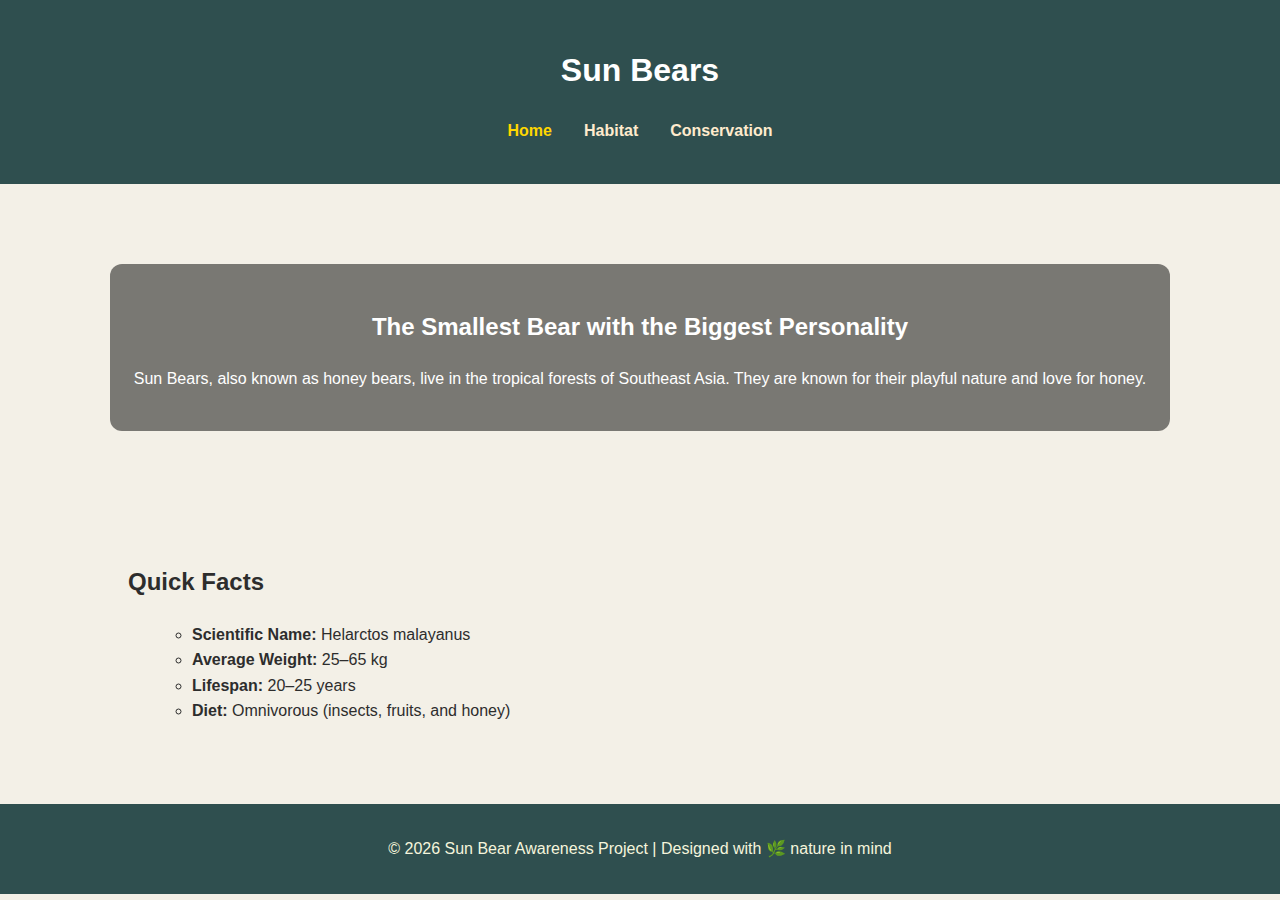
<file: index.html>
<!DOCTYPE html>
<html lang="en">
<head>
  <meta charset="UTF-8">
  <meta name="viewport" content="width=device-width, initial-scale=1.0">
  <title>Sun Bears – The Honey-Loving Forest Dwellers</title>
  <link rel="stylesheet" href="css/style.css">
</head>
<body>
  <header>
    <h1>Sun Bears</h1>
    <nav>
      <ul>
        <li><a href="index.html" class="active">Home</a></li>
        <li><a href="habitat.html">Habitat</a></li>
        <li><a href="conservation.html">Conservation</a></li>
      </ul>
    </nav>
  </header>

  <section class="hero">
    <div class="hero-content">
      <h2>The Smallest Bear with the Biggest Personality</h2>
      <p>Sun Bears, also known as honey bears, live in the tropical forests of Southeast Asia. They are known for their playful nature and love for honey.</p>
    </div>
  </section>

  <section class="facts">
    <h2>Quick Facts</h2>
    <ul>
      <li><strong>Scientific Name:</strong> Helarctos malayanus</li>
      <li><strong>Average Weight:</strong> 25–65 kg</li>
      <li><strong>Lifespan:</strong> 20–25 years</li>
      <li><strong>Diet:</strong> Omnivorous (insects, fruits, and honey)</li>
    </ul>
  </section>

  <footer>
    <p>© 2026 Sun Bear Awareness Project | Designed with 🌿 nature in mind</p>
  </footer>
</body>
</html>
</file>
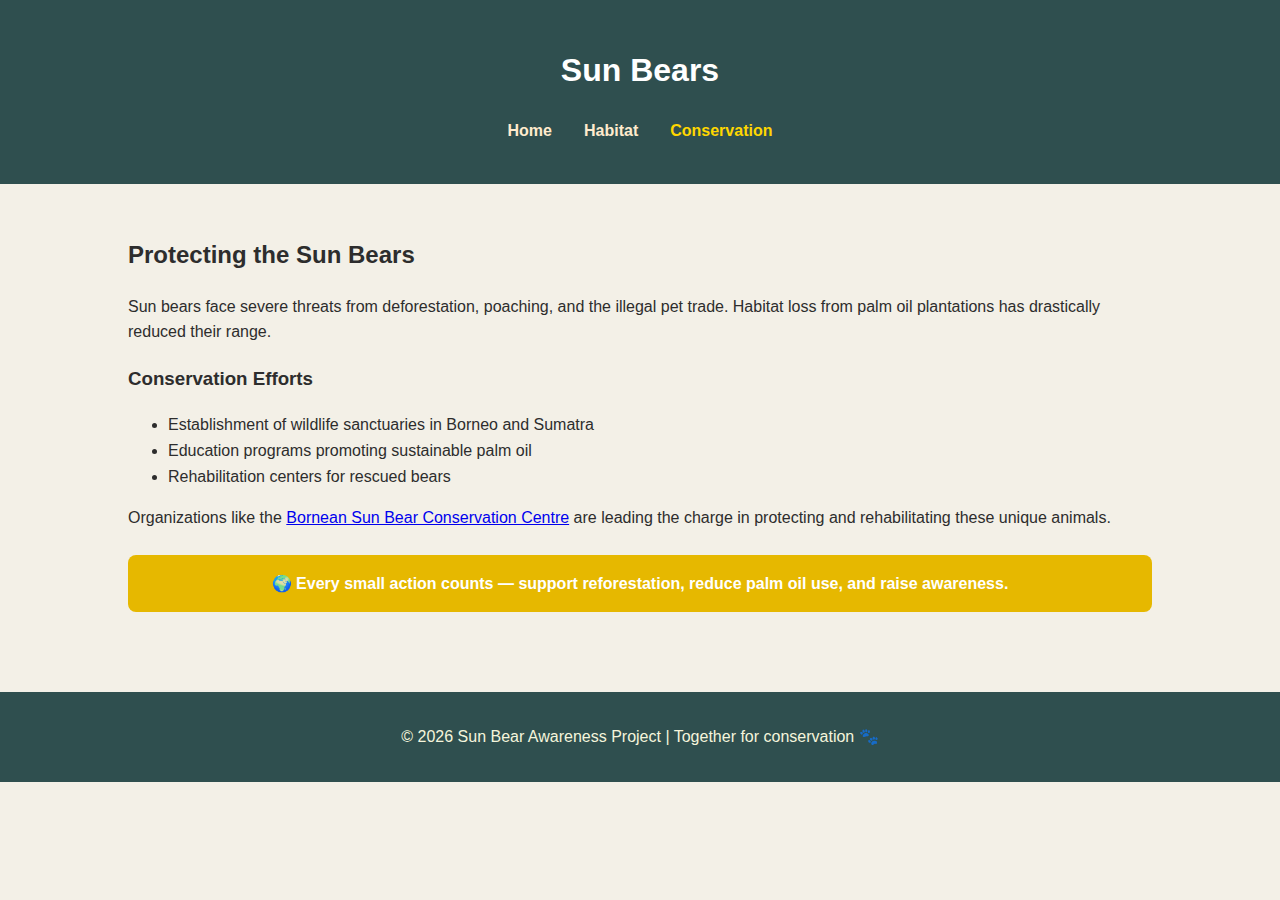
<file: conservation.html>
<!DOCTYPE html>
<html lang="en">
<head>
  <meta charset="UTF-8">
  <meta name="viewport" content="width=device-width, initial-scale=1.0">
  <title>Sun Bear Conservation</title>
  <link rel="stylesheet" href="css/style.css">
</head>
<body>
  <header>
    <h1>Sun Bears</h1>
    <nav>
      <ul>
        <li><a href="index.html">Home</a></li>
        <li><a href="habitat.html">Habitat</a></li>
        <li><a href="conservation.html" class="active">Conservation</a></li>
      </ul>
    </nav>
  </header>

  <section class="content">
    <h2>Protecting the Sun Bears</h2>
    <p>Sun bears face severe threats from deforestation, poaching, and the illegal pet trade. Habitat loss from palm oil plantations has drastically reduced their range.</p>

    <h3>Conservation Efforts</h3>
    <ul>
      <li>Establishment of wildlife sanctuaries in Borneo and Sumatra</li>
      <li>Education programs promoting sustainable palm oil</li>
      <li>Rehabilitation centers for rescued bears</li>
    </ul>

    <p>Organizations like the <a href="https://www.bsbcc.org.my/" target="_blank">Bornean Sun Bear Conservation Centre</a> are leading the charge in protecting and rehabilitating these unique animals.</p>

    <p class="cta">🌍 Every small action counts — support reforestation, reduce palm oil use, and raise awareness.</p>
  </section>

  <footer>
    <p>© 2026 Sun Bear Awareness Project | Together for conservation 🐾</p>
  </footer>
</body>
</html>
</file>
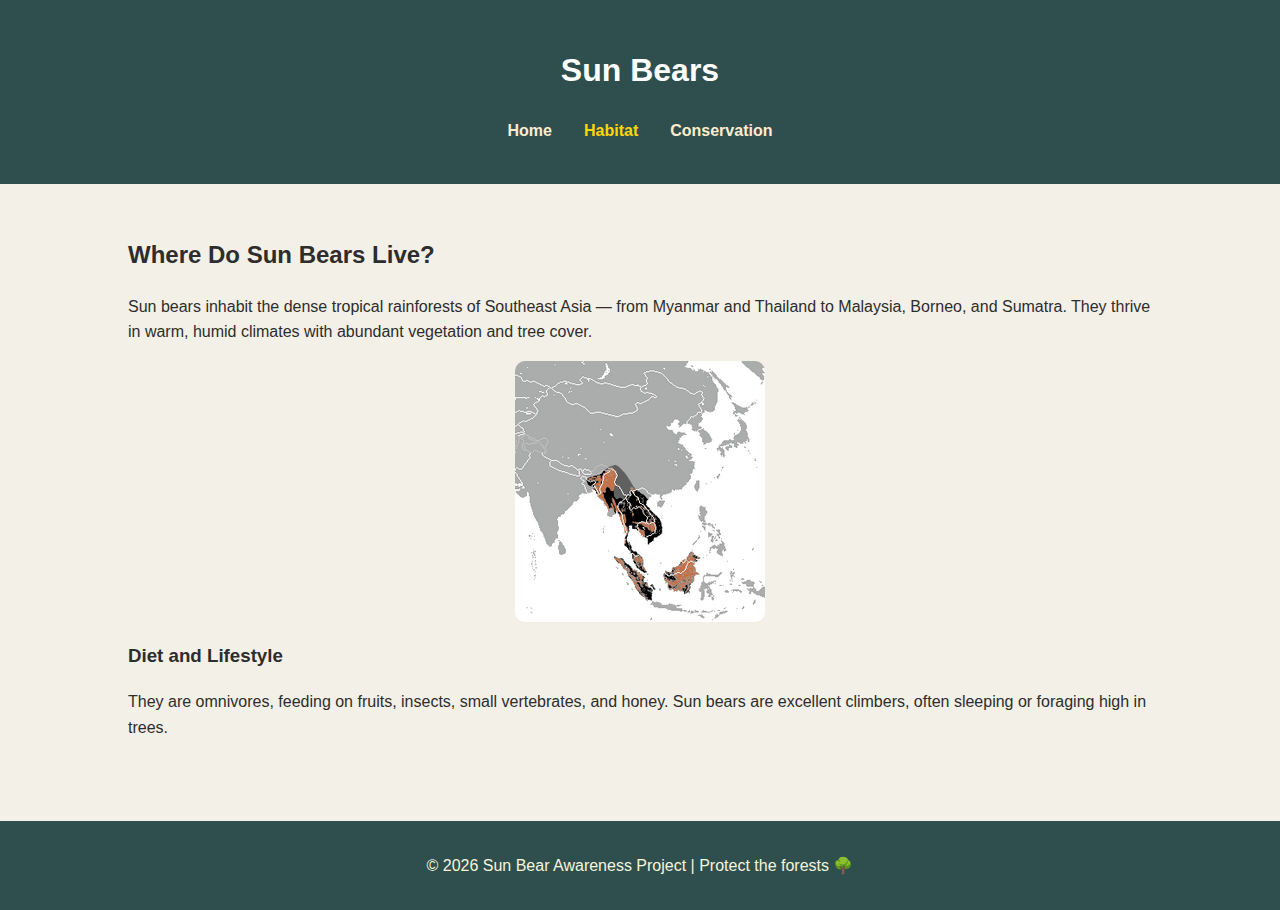
<file: habitat.html>
<!DOCTYPE html>
<html lang="en">
<head>
  <meta charset="UTF-8">
  <meta name="viewport" content="width=device-width, initial-scale=1.0">
  <title>Sun Bear Habitat</title>
  <link rel="stylesheet" href="css/style.css">
</head>
<body>
  <header>
    <h1>Sun Bears</h1>
    <nav>
      <ul>
        <li><a href="index.html">Home</a></li>
        <li><a href="habitat.html" class="active">Habitat</a></li>
        <li><a href="conservation.html">Conservation</a></li>
      </ul>
    </nav>
  </header>

  <section class="content">
    <h2>Where Do Sun Bears Live?</h2>
    <p>Sun bears inhabit the dense tropical rainforests of Southeast Asia — from Myanmar and Thailand to Malaysia, Borneo, and Sumatra. They thrive in warm, humid climates with abundant vegetation and tree cover.</p>

    <img src="Sun_Bear_area.png" alt="Sun Bear Range Map">

    <h3>Diet and Lifestyle</h3>
    <p>They are omnivores, feeding on fruits, insects, small vertebrates, and honey. Sun bears are excellent climbers, often sleeping or foraging high in trees.</p>
  </section>

  <footer>
    <p>© 2026 Sun Bear Awareness Project | Protect the forests 🌳</p>
  </footer>
</body>
</html>
</file>
<file: css/style.css>
/* ===== General Styles ===== */
body {
  font-family: "Segoe UI", Arial, sans-serif;
  margin: 0;
  background-color: #f3f0e7;
  color: #2d2d2d;
  line-height: 1.6;
}

/* ===== Header ===== */
header {
  background-color: #2f4f4f;
  color: #fff;
  text-align: center;
  padding: 1.5rem 0;
}

nav ul {
  list-style: none;
  padding: 0;
  display: flex;
  justify-content: center;
  gap: 2rem;
}

nav a {
  color: #ffebcd;
  text-decoration: none;
  font-weight: bold;
  transition: color 0.3s;
}

nav a:hover, nav a.active {
  color: #ffd700;
}

/* ===== Hero Section ===== */
.hero {
  background: url('https://upload.wikimedia.org/wikipedia/commons/4/4c/Sun_bear_%28Helarctos_malayanus%29.jpg') center/cover no-repeat;
  color: white;
  text-align: center;
  padding: 5rem 1rem;
  background-attachment: fixed;
}

.hero-content {
  background-color: rgba(0, 0, 0, 0.5);
  display: inline-block;
  padding: 1.5rem;
  border-radius: 12px;
}

/* ===== Sections ===== */
section {
  padding: 2rem 10%;
}

.facts ul {
  list-style-type: circle;
  margin-left: 1.5rem;
}

/* ===== Images ===== */
img {
  display: block;
  max-width: 100%;
  border-radius: 10px;
  margin: 1rem auto;
}

/* ===== Footer ===== */
footer {
  background-color: #2f4f4f;
  color: #f5f5dc;
  text-align: center;
  padding: 1rem;
  margin-top: 2rem;
}

/* ===== CTA ===== */
.cta {
  background-color: #e6b800;
  color: #fff;
  padding: 1rem;
  border-radius: 8px;
  text-align: center;
  font-weight: bold;
  margin-top: 1.5rem;
}

/* ===== Responsive ===== */
@media (max-width: 768px) {
  nav ul {
    flex-direction: column;
    gap: 1rem;
  }
  .hero {
    background-attachment: scroll;
  }
}
</file>
